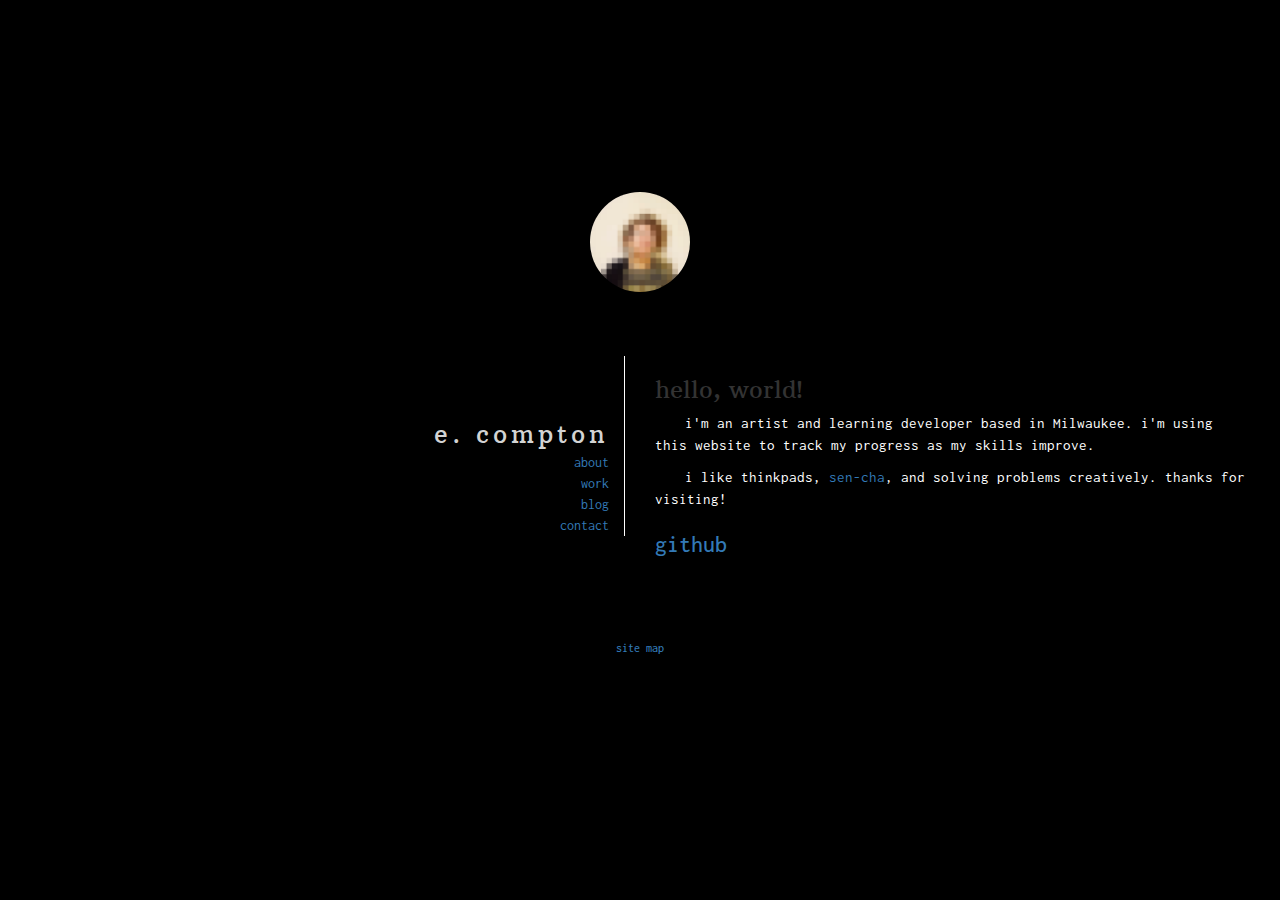
<file: index.html>
<!DOCTYPE html>
<html lang="en">
<head>
  <meta charset="utf-8">
  <meta http-equiv="X-UA-Compatible" content="IE=edge">

  <meta name="viewport" content="width=device-width, initial-scale=1">
  <title>e. compton </title>
  <link rel="icon" href="imgs/eye.ico" type="image/x-icon" />
  <link href="css/bootstrap.min.css" rel="stylesheet">
  <link href="css/styles.css" rel="stylesheet">
  <link href="https://fonts.googleapis.com/css?family=Inconsolata|Arbutus+Slab" rel="stylesheet">
</head>
<body>
  <!--this is the fixed navbar which only appears on mobile size
  -->
  <nav class="navbar navbar-inverse navbar-fixed-top visible-xs">
    <div class="container-fluid">
      <div class="navbar-header">
        <button type="button" class="navbar-toggle" data-toggle="collapse" data-target=".navbar-collapse">
          <span class="icon-bar"></span>
          <span class="icon-bar"></span>
          <span class="icon-bar"></span>
        </button>
      </div>
      <div class="collapse navbar-collapse">
        <ul class="nav navbar-nav navbar-right">
          <brand>E. Compton</brand>
          <li><a href="index.html">about</a><br></li>
          <li><a href="work.html">work</a><br></li>
          <li><a href="blog.html">blog</a><br></li>
          <li><a href="contact.html">contact</a><br></li>
        </ul>
      </div>
    </div>
  </nav>
  <!-- end navigation
  -->
  <div class="container-fluid" id="centerhelp">
    <a href="imgs/me.jpg"><img src="imgs/me.jpg" class="img-circle" id="icon" max-width:"25%" alt="a photograph of e. compton, with facial features distorted by mosaic."></a>

  </div>
  <div class="container-fluid" id="centerhelp">
    <div class="row">
      <!--column disappears on mobile website-->
      <div class="col-sm-6 hidden-xs " >
        <div class="vertical-center" >

          <div id="collapsible" class="collapse in">
            <br><br><br>

            <brand>E. Compton</brand><br>
            <a href="index.html">about</a><br>
            <a href="work.html">work</a><br>
            <a href="blog.html">blog</a><br>
            <a href="contact.html">contact</a><br>

          </div>
        </nav>
      </div>
    </div>
    <div class="col-sm-6">

      <h3>hello, world!</h3>
      <p> i'm an artist and learning developer based in Milwaukee.  i'm using this website to track my progress as my skills improve.</p>

      <p> i like thinkpads, <a href="https://en.wikipedia.org/wiki/Sencha" target="_blank">sen-cha</a>, and solving problems creatively.  thanks for visiting!</p>
      <h3><a href="https://github.com/eeooee/" target="_blank">github</a></h3>
    </div>

  </div>
</div>

<div class="container-fluid" id="centerhelp">
  <h6><a href="map.html">site map </a></h6></div>
</body>

<script src="https://ajax.googleapis.com/ajax/libs/jquery/1.12.4/jquery.min.js">
</script>
<!--all compiled JS plugins-->
<script src="js/bootstrap.min.js"></script>
</html>
</file>
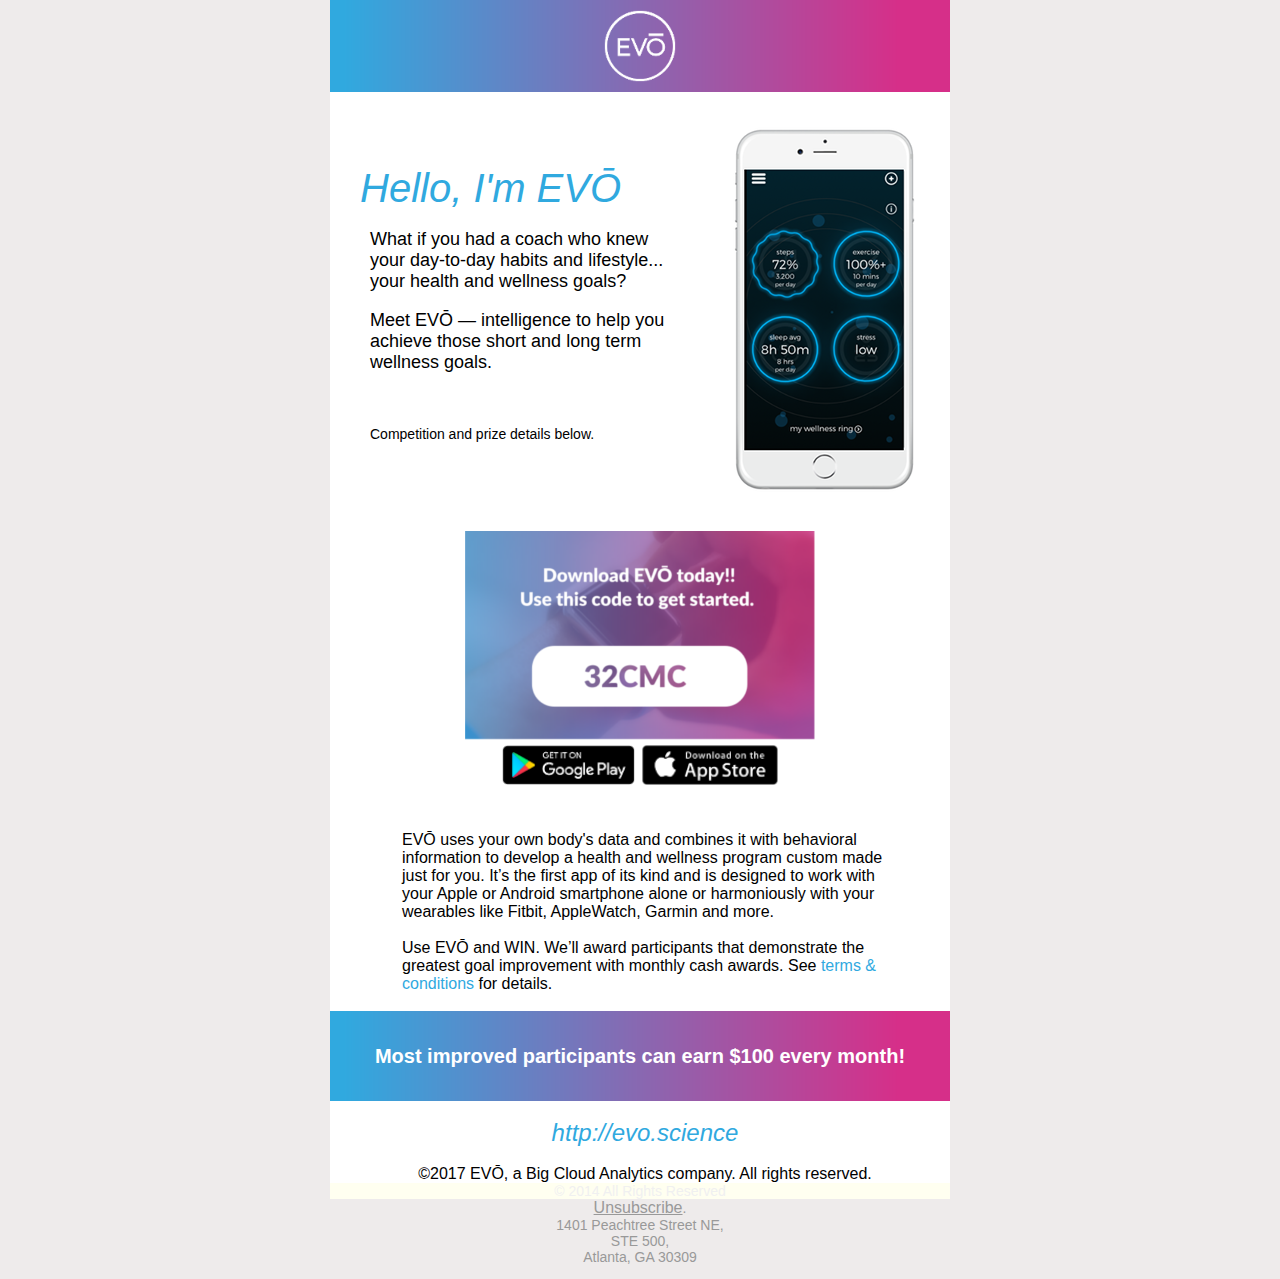
<file: mailtemplate/index.html>
<!DOCTYPE html PUBLIC "-//W3C//DTD XHTML 1.0 Transitional//EN" "http://www.w3.org/TR/xhtml1/DTD/xhtml1-transitional.dtd">
<html xmlns="http://www.w3.org/1999/xhtml">
  <head>
   <meta http-equiv="Content-Type" content="text/html; charset=utf-8" />
    <meta name="viewport" content="width=device-width, initial-scale=1" />
    <title>Sunday Ping Email</title>
    <!-- Designed by https://github.com/kaytcat -->
    <!-- Header image designed by Freepik.com -->


    <style type="text/css">
    /* Take care of image borders and formatting */

    img { max-width: 600px; outline: none; text-decoration: none; -ms-interpolation-mode: bicubic;}
    a img { border: none; }
    table { border-collapse: collapse !important; }
    #outlook a { padding:0; }
    .ReadMsgBody { width: 100%; }
    .ExternalClass {width:100%;}
    .backgroundTable {margin:0 auto; padding:0; width:100% !important;}
    table td {border-collapse: collapse;}
    .ExternalClass * {line-height: 115%;}


    /* General styling */

    td {
      font-family: Arial, sans-serif;
    }

    body {
      -webkit-font-smoothing:antialiased;
      -webkit-text-size-adjust:none;
      width: 100%;
      height: 100%;
      color: #6f6f6f;
      font-weight: 400;
      font-size: 18px;
    }


    h1 {
      margin: 10px 0;
    }

    a {
      color: #27aa90;
      text-decoration: none;
    }

    .force-full-width {
      width: 100% !important;
    }


    .body-padding {
      padding: 0 75px;
    }


    .force-width-80 {
      width: 80% !important;
    }


    </style>

    <style type="text/css" media="screen">
        @media screen {
          @import url(http://fonts.googleapis.com/css?family=Source+Sans+Pro:400,600,900);
          /* Thanks Outlook 2013! http://goo.gl/XLxpyl */
          * {
            font-family: 'Source Sans Pro', 'Helvetica Neue', 'Arial', 'sans-serif' !important;
          }
          .w280 {
            width: 280px !important;
          }

        }
    </style>

    <style type="text/css" media="only screen and (max-width: 480px)">
      /* Mobile styles */
      @media only screen and (max-width: 480px) {
            #iphone {
            display:none; 
            height:0px;
            width:0px;
            padding:0;
        }
        
        #iphoneToggle{
          width: 100%;
        }
        table[class*="w320"] {
          width: 320px !important;
        }

        td[class*="w320"] {
          width: 280px !important;
          padding-left: 20px !important;
          padding-right: 20px !important;
        }

        img[class*="w320"] {
          width: 250px !important;
          height: 67px !important;
        }

        td[class*="mobile-spacing"] {
          padding-top: 10px !important;
          padding-bottom: 10px !important;
        }

        *[class*="mobile-hide"] {
          display: none !important;
        }

        *[class*="mobile-br"] {
          font-size: 12px !important;
        }

        td[class*="mobile-w20"] {
          width: 20px !important;
        }

        img[class*="mobile-w20"] {
          width: 20px !important;
        }

        td[class*="mobile-center"] {
          text-align: center !important;
        }

        table[class*="w100p"] {
          width: 100% !important;
        }

        td[class*="activate-now"] {
          padding-right: 0 !important;
          padding-top: 20px !important;
        }

        td[class*="mobile-resize"] {
          font-size: 22px !important;
          padding-left: 15px !important;
        }

      }
    </style>
  </head>
  <body  offset="0" class="body" style="padding:0; margin:0; display:block; background:#eeebeb; -webkit-text-size-adjust:none" bgcolor="#eeebeb">
  <table align="center" cellpadding="0" cellspacing="0" width="100%" height="100%">
    <tr>
      <td align="center" valign="top" style="background-color:#eeebeb" width="100%">

      <center>

        <table cellspacing="0" cellpadding="0" width="620" class="w320">
          <tr>
            <td align="center" valign="top">


            <table style="margin:0 auto;" cellspacing="0" cellpadding="0" width="100%">
              <tr>
                                     <td>
                        <table>
                            <tr>
                                        <td background="gradient.png" width="100%" bgcolor="#9360ac" valign="middle" align="center" height="80px">
                   <!--[if gte mso 9]>
                   <v:rect xmlns:v="urn:schemas-microsoft-com:vml" fill="true" stroke="false" style="width:620px;height:80px;">
                     <v:fill type="frame" src="gradient.png" color="#9360ac" />
                     <v:textbox style="mso-fit-shape-to-text:true" inset="0,0,0,0">
                   <![endif]-->
                   <div>  
                     <table width="618" height="90px">
                       <tr>
                           <td><td>
                         <td align="center">
                             <img src="EVOLogo.png" style="height:80px; width:auto;">
                         </td>
                           
                           <td><td>
                       </tr>
                     </table>
                                          
                                               </div>
                   <!--[if gte mso 9]>
                     </v:textbox>
                   </v:rect>
                   <![endif]-->
                                         </td>
                                         </tr>
                          </table>
                              </td>
              </tr>
            </table>


            <table cellspacing="0" cellpadding="0" width="100%" style="background-color:#ffffff;">
              <tr>
                <td style="background-color:#ffffff;">

                  <table cellspacing="0" cellpadding="0" width="100%">
                    <tr>
                      <td >
                      <table cellspacing="0" cellpadding="30" width="100%">
                          
                      <td >
                          <table  cellspacing="0" cellpadding="0"  valign="top">
                              <tr>
                                  <td id="iphoneToggle" style="font-size:40px; font-weight: 300; font-style:italic; color: #30a9df; text-align:left;">
                          
                        Hello, I'm EV&#332;
                      <br>
                                  </td>
                              </tr>
                              <tr>
                                  <td style=" color:#000000;  font-family: 'Georgia';font-size: 18px;font-weight: normal;margin: 0;margin-bottom: 15px; padding-left:10px;">
                                                                         <p> What if you had a coach who knew your day-to-day habits and lifestyle...  your health and wellness goals?</p>
                         

<p>Meet EV&#332; — intelligence to help you achieve those short and long term 
    wellness goals. </p><br>
                                  </td>
                              </tr>
                              <tr>
                                  <td style=" color:#000000;  font-family: 'Georgia';font-size: 14px;font-weight: normal;margin: 0;margin-bottom: 15px; padding-left:10px;">
                                      
                                  <p>Competition and prize details below. </p>
                                  </td>
                              </tr>
                          </table>
                          </td>
                          <td width="0px">
                              <img id="iphone" src="iphone.png" />
                          </td>
                          </table>   
                      </td>
                      <td>
                          
                        </td>
                    </tr>
                    <tr>
                      <td  align="center" style="font-size:24px; text-align:center; padding: 0 75px; color:#6f6f6f;" class="w320 mobile-spacing; ">
                     <!-- START LIQUID WRAPPER -->
<!--[if mso]>
<table cellpadding="0" cellspacing="0" border="0" style="padding:0px;margin:0px;width:100%;">
    <tr><td colspan="3" style="padding:0px;margin:0px;font-size:20px;height:20px;" height="20">&nbsp;</td></tr>
    <tr>
        <td style="padding:0px;margin:0px;">&nbsp;</td>
        <td style="padding:0px;margin:0px;" width="450">
<![endif]-->
  
    <table    height="209px" valign="top" align="center" style="mso-table-lspace: 0pt;mso-table-rspace: 0pt; max-width:450px; ">
    
    <tr>
        <td  >
 <img src="tracker2.png" alt="Download EVO Today.  Try the code 32CMC to get started."/>  
        </td>
        </tr>
        <tr>
            <td>
                
            </td>
        </tr>
        <tr>
            <td align="center">
                    <a href="https://play.google.com/store/apps/details?id=com.bca.evo&hl=en&pcampaignid=MKT-Other-global-all-co-prtnr-py-PartBadge-Mar2515-1" style="color: #3498db;text-decoration: underline;font-size: 16px !important;"><img height="40px" alt="Get it on Google Play" src="google.png" style="border: none;-ms-interpolation-mode: bicubic;max-width: 100%;"></a>
            	 <a href="https://itunes.apple.com/us/app/evo-bca/id1242803099?mt=8" style="color: #3498db;text-decoration: underline;font-size: 16px !important;"><img height="40px" alt="Get it on the App Store" src="apple.png" style="border: none;-ms-interpolation-mode: bicubic;max-width: 100%;"></a>
            </td>
        </tr>
  </table>
  
<!--[if mso]>
        </td>
        <td style="padding:0px;margin:0px;">&nbsp;</td>
    </tr>
    <tr><td colspan="3" style="padding:0px;margin:0px;font-size:20px;height:20px;" height="20">&nbsp;</td></tr>
</table>
<![endif]-->
<!-- END LIQUID WRAPPER -->     
                          
                          
                          
                          
                          
                          
                          
                          
                          
                      </td>
                    </tr>
                  </table>

                 

                </td>
              </tr>
            </table>

            <table cellspacing="0" cellpadding="0" class="force-full-width" bgcolor="#ffffff" >
              <tr>
                <td style="background-color:#ffffff;">
                <br>

                <center>

                <table style="margin: 0 auto;" cellspacing="0" cellpadding="0" class="force-width-80">
                  <tr>
                    <td style=" color:#000000 !important; font-family: 'Georgia';font-size: 16px;font-weight: normal;margin: 0;margin-bottom: 15px; padding-left:10px;">
                  <br>
EV&#332; uses your own body's data and combines it with behavioral information to develop a health and wellness program custom made just for you.  It’s the first app of its kind and is designed to work with your Apple or Android smartphone alone or harmoniously with your wearables like Fitbit, AppleWatch, Garmin and more.

<br>
<br>                        

Use EV&#332; and WIN. We’ll award participants that demonstrate the greatest  goal improvement with monthly cash awards.  See <a style="text-decoration: none;color: #30a9df;font-size: 16px !important;" href="http://evo.science/email-contest-terms">terms & conditions</a> for details. 
                        <br>
                        <br>
                  </tr>
                </table>
                </center>


                <table style="margin:0 auto;" cellspacing="0" cellpadding="0" width="100%">
                  <tr>
                  <td background="gradient.png" width="100%" bgcolor="#9360ac" valign="middle" align="center" height="80px">
                   <!--[if gte mso 9]>
                   <v:rect xmlns:v="urn:schemas-microsoft-com:vml" fill="true" stroke="false" style="width:620px;height:80px;">
                     <v:fill type="frame" src="gradient.png" color="#9360ac" />
                     <v:textbox style="mso-fit-shape-to-text:true" inset="0,0,0,0">
                   <![endif]-->
                   <div>  
                     <table width="620" height="90px">
                       <tr>
                           <td><td>
                         <td  align="center"  style="color:#ffffff; font-size:20px; font-family:Montserrat; font-weight:600">
                           
                        Most improved participants can earn $100 every month!
                         </td>
                           
                           <td><td>
                       </tr>
                     </table>
                                          
                                             </div>
                   <!--[if gte mso 9]>
                     </v:textbox>
                   </v:rect>
                   <![endif]-->
                                         </td>
                  </tr>
                </table>


                <table cellspacing="0" cellpadding="0" bgcolor="#fffff"  class="force-full-width">
                  <tr>
                    <td style="background-color:#ffffff; text-align:center;  font-family: 'Georgia';font-size: 16px;font-weight: normal;margin: 0;margin-bottom: 15px; padding-left:10px; color:#000000;">
                    <br>
                   
                  <a href="http://evo.science" style="font-size: 24px;text-decoration: none;color: #30a9df; font-style:italic ">http://evo.science</a><br>
              <br>
              
©2017 EV&#332;, a Big Cloud Analytics company.  All rights reserved.

                    </td>
                  </tr>
                  <tr>
                    <td style="color:#f0f0f0; font-size: 14px; text-align:center; ">
                      © 2014 All Rights Reserved
                    </td>
                  </tr>
                  <tr>
                    <td style="background-color: #eeebeb; color:#999999; font-size: 14px; text-align:center;">
                        
                         <a href="  " style="color: #999999;text-decoration: underline;font-size: 16px !important;text-align: center;">Unsubscribe</a>.<br>
                    1401 Peachtree Street NE, <br> STE 500,<br> Atlanta, GA 30309
                    
                    </td>
                  </tr>
                  <tr>
                    <td style="background-color: #eeebeb; font-size:12px;">
                      &nbsp;
                    </td>
                  </tr>
                </table>

                </td>
              </tr>
            </table>







            </td>
          </tr>
        </table>

      </center>




      </td>
    </tr>
  </table>
  </body>
</html>
</file>
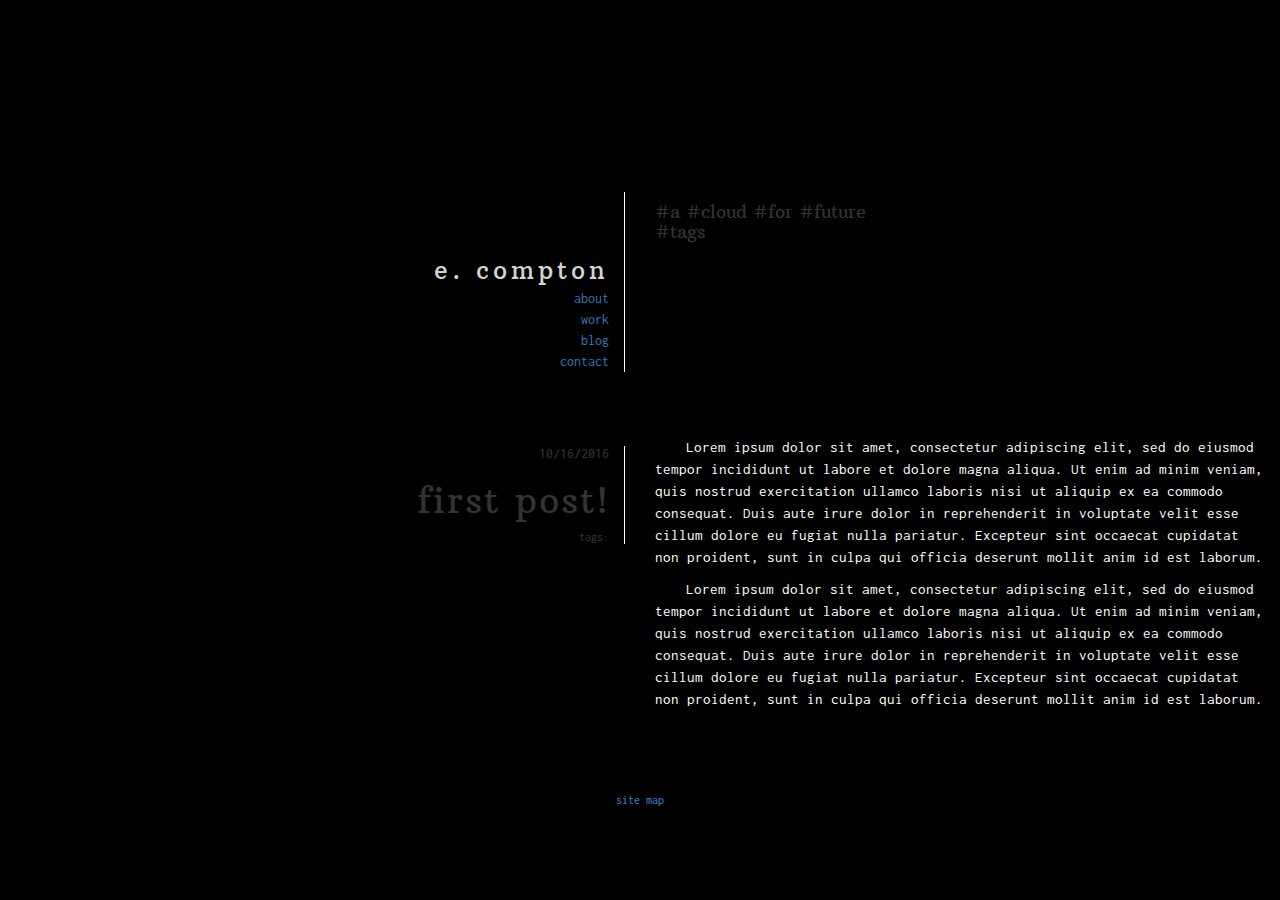
<file: blog.html>
<!DOCTYPE html>
<html lang="en">
<head>
  <meta charset="utf-8">
  <meta http-equiv="X-UA-Compatible" content="IE=edge">

  <meta name="viewport" content="width=device-width, initial-scale=1">
  <title>e. compton | blog</title>
  <link rel="icon" href="imgs/eye.ico" type="image/x-icon" />

  <link href="css/bootstrap.min.css" rel="stylesheet">
  <link href="css/styles.css" rel="stylesheet">
  <link href="https://fonts.googleapis.com/css?family=Inconsolata|Arbutus+Slab" rel="stylesheet">
</head>
<body>
  <nav class="navbar navbar-inverse navbar-fixed-top visible-xs">
    <div class="container-fluid">
      <div class="navbar-header">
        <button type="button" class="navbar-toggle" data-toggle="collapse" data-target=".navbar-collapse">
          <span class="icon-bar"></span>
          <span class="icon-bar"></span>
          <span class="icon-bar"></span>
        </button>
      </div>
      <div class="collapse navbar-collapse">
        <ul class="nav navbar-nav navbar-right">
          <li><a href="index.html">about</a><br></li>
          <li><a href="work.html">work</a><br></li>
          <li><a href="blog.html">blog</a><br></li>
          <li><a href="contact.html">contact</a><br></li>
        </ul>
      </div>
    </div>
  </nav>
  <div class="container-fluid" id="centerhelp">
    <div class="row">
      <div class="col-sm-6 hidden-xs ">
        <div class="vertical-center">

          <div id="collapsible" class="collapse in">
            <br><br><br>
            <brand>e. compton</brand><br>

            <a href="index.html">about</a><br>
            <a href="work.html">work</a><br>
            <a href="blog.html">blog</a><br>
            <a href="contact.html">contact</a><br>
          </div>
        </div>
      </nav>
    </div>
    <div class="col-sm-6" >

      <p><h4>#a #cloud #for #future #tags
      </h4></p>

    </div>
  </div>
</div>
<div class="container-fluid" id="centerhelp">
  <div class="row">
    <div class="col-sm-6" >
      <div class="vertical-center">
        <h5>10/16/2016</h5>
        <h1>first post!</h1>
        <h6>tags: </h6>
      </div>
    </div>
    <div class="col-sm-6">
      <p>Lorem ipsum dolor sit amet, consectetur adipiscing elit, sed do eiusmod tempor incididunt ut labore et dolore magna aliqua. Ut enim ad minim veniam, quis nostrud exercitation ullamco laboris nisi ut aliquip ex ea commodo consequat. Duis aute irure dolor in reprehenderit in voluptate velit esse cillum dolore eu fugiat nulla pariatur. Excepteur sint occaecat cupidatat non proident, sunt in culpa qui officia deserunt mollit anim id est laborum.
      </p>    <p>Lorem ipsum dolor sit amet, consectetur adipiscing elit, sed do eiusmod tempor incididunt ut labore et dolore magna aliqua. Ut enim ad minim veniam, quis nostrud exercitation ullamco laboris nisi ut aliquip ex ea commodo consequat. Duis aute irure dolor in reprehenderit in voluptate velit esse cillum dolore eu fugiat nulla pariatur. Excepteur sint occaecat cupidatat non proident, sunt in culpa qui officia deserunt mollit anim id est laborum.
      </p>
    </div>
  </div>
</div>

<div class="container-fluid" id="centerhelp">
  <h6><a href="map.html">site map </a></h6></div>
</body>

<script src="https://ajax.googleapis.com/ajax/libs/jquery/1.12.4/jquery.min.js">
</script>
<!--all compiled JS plugins-->
<script src="js/bootstrap.min.js"></script>
</html>
</file>
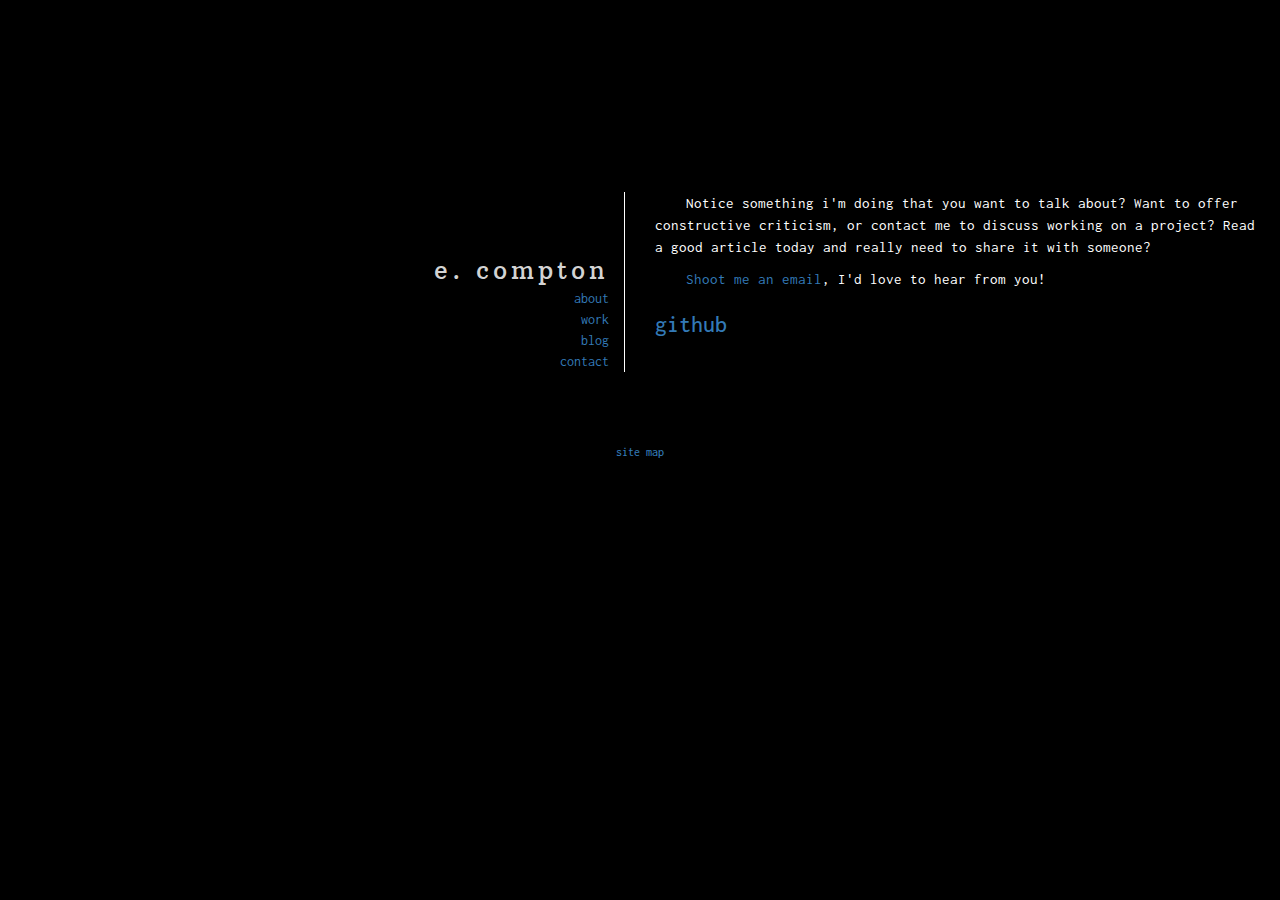
<file: contact.html>
<!DOCTYPE html>
<html lang="en">
<head>
  <meta charset="utf-8">
  <meta http-equiv="X-UA-Compatible" content="IE=edge">

  <meta name="viewport" content="width=device-width, initial-scale=1">
  <title>e. compton | contact</title>
  <link rel="icon" href="imgs/eye.ico" type="image/x-icon" />
  <link href="css/bootstrap.min.css" rel="stylesheet">
  <link href="css/styles.css" rel="stylesheet">
  <link href="https://fonts.googleapis.com/css?family=Inconsolata|Arbutus+Slab" rel="stylesheet">
</head>
<body>
  <nav class="navbar navbar-inverse navbar-fixed-top visible-xs">
    <div class="container-fluid">
      <div class="navbar-header">
        <button type="button" class="navbar-toggle" data-toggle="collapse" data-target=".navbar-collapse">
          <span class="icon-bar"></span>
          <span class="icon-bar"></span>
          <span class="icon-bar"></span>
        </button>
      </div>
      <div class="collapse navbar-collapse">
        <ul class="nav navbar-nav navbar-right">
          <brand>E. Compton</brand>
          <li><a href="index.html">about</a><br></li>
          <li><a href="work.html">work</a><br></li>
          <li><a href="blog.html">blog</a><br></li>
          <li><a href="contact.html">contact</a><br></li>
        </ul>
      </div>
    </div>
  </nav>
  <div class="container-fluid" id="centerhelp">
    <div class="row">
      <div class="col-sm-6 hidden-xs ">
        <div class="vertical-center">
          <div id="collapsible" class="collapse in">
            <br><br><br>
            <brand>e. compton</brand><br>
            <a href="index.html">about</a><br>
            <a href="work.html">work</a><br>
            <a href="blog.html">blog</a><br>
            <a href="contact.html">contact</a><br>

          </div>
        </div>
      </nav>
    </div>
    <div class="col-sm-6">
      <p>Notice something i'm doing that you want to talk about?  Want to offer constructive criticism, or contact me to discuss working on a project?  Read a good article today and really need to share it with someone?  </p>
      <p><a href="mailto:epiphanyepiphany@gmail.com">Shoot me an email</a>, I'd love to hear from you!</p>

      <h3><a href="https://github.com/eeooee/" target="_blank">github</a></h3>  </div>
    </div>
  </div>


  <div class="container-fluid" id="centerhelp">
    <h6><a href="map.html">site map </a></h6></div>

  </body>

  <script src="https://ajax.googleapis.com/ajax/libs/jquery/1.12.4/jquery.min.js">
  </script>
  <!--all compiled JS plugins-->
  <script src="js/bootstrap.min.js"></script>
  </html>
</file>
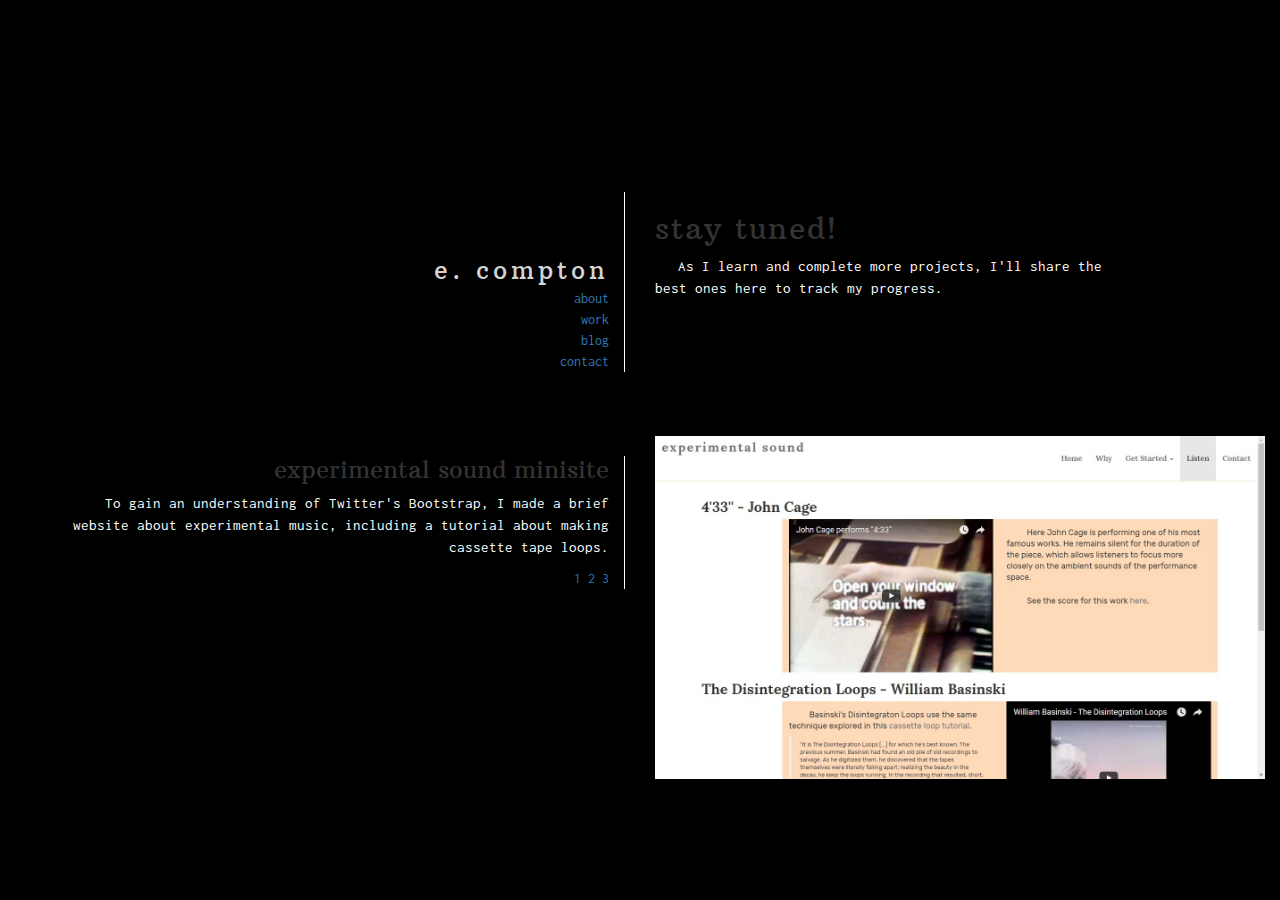
<file: work.html>
<!DOCTYPE html>
<html lang="en">
<head>
  <meta charset="utf-8">
  <meta http-equiv="X-UA-Compatible" content="IE=edge">
  <meta name="viewport" content="width=device-width, initial-scale=1">
  <title>e. compton | work</title>

  <link rel="icon" href="imgs/eye.ico" type="image/x-icon" />
  <link href="css/bootstrap.min.css" rel="stylesheet">
  <link href="css/styles.css" rel="stylesheet">
  <link href="https://fonts.googleapis.com/css?family=Inconsolata|Arbutus+Slab" rel="stylesheet">
</head>
<body>
  <nav class="navbar navbar-inverse navbar-fixed-top visible-xs">
    <div class="container-fluid">
      <div class="navbar-header">
        <button type="button" class="navbar-toggle" data-toggle="collapse" data-target=".navbar-collapse">
          <span class="icon-bar"></span>
          <span class="icon-bar"></span>
          <span class="icon-bar"></span>
        </button>
      </div>
      <div class="collapse navbar-collapse">
        <ul class="nav navbar-nav navbar-right">
          <li><a href="index.html">about</a><br></li>
          <li><a href="work.html">work</a><br></li>
          <li><a href="blog.html">blog</a><br></li>
          <li><a href="contact.html">contact</a><br></li>
        </ul>
      </div>
    </div>
  </nav>

  <div class="container-fluid" id="centerhelp">
    <div class="row">
      <div class="col-sm-6 hidden-xs " >
        <div class="vertical-center" >

          <div id="collapsible" class="collapse in">
            <br><br><br>
            <brand>e. compton</brand><br>
            <a href="index.html">about</a><br>
            <a href="work.html">work</a><br>
            <a href="blog.html">blog</a><br>
            <a href="contact.html">contact</a><br>

          </div>

        </div>
      </div>
      <div class="col-sm-6">
        <h2>stay tuned!  </h2>
        <p>As I learn and complete more projects, I'll share the best ones here to track my progress.
        </div>
      </div></div>

      <div class="col-sm-6" >
        <div class="vertical-center">

          <h3>
            experimental sound minisite
          </h3>
          <p>To gain an understanding of Twitter's Bootstrap, I made a brief website about experimental music, including a tutorial about making cassette tape loops.</p>
          <a href="imgs/project1.jpg">1 </a> <a href="imgs/project1-2.jpg">2 </a><a href="imgs/project1-3.jpg">3</a>
        </div></div>
        <div class="col-sm-6">
          <img src="imgs/project1.jpg" alt="a website on experimental sound created as part of devCodeCamp.">
        </div>
      </div>

    </body>


    <script src="https://ajax.googleapis.com/ajax/libs/jquery/1.12.4/jquery.min.js">
    </script>
    <!--all compiled JS plugins-->
    <script src="js/bootstrap.min.js"></script>
    </html>
</file>
<file: css/styles.css>
/* this class aligns div content vertically and uses padding for consistency*/
.vertical-center{
  text-align:right;
  align-self:center;
  padding-right:15px;
  border-right:1px solid white;
}


#centerhelp{
  margin-bottom:5%;
  display:flex;
  justify-content:center;

}
/*resizes the photo of me to icon size */
#icon{
  max-width:100px;
  max-height:100px;
}
img{
  width:100%;
  height:auto;
}

body{
  margin-top:15%;
  background-color:black;
}


brand{
  padding-left:15px;
  font-family:'Arbutus Slab', serif;
  font-size:180%;
  color:LightGrey;
  text-transform:lowercase;
  letter-spacing:4px;
}
/*titles and brands*/
h1, h2{
  font-family:'Arbutus Slab', serif;
  letter-spacing:2px;
}

h3,h4{
  font-family:'Arbutus Slab', serif;
}
/* for dates/tags */

h5, h6{
  font-family:'Inconsolata', monospace;
}

p{
  font-family:'Inconsolata', monospace;
 color:white;
 font-size:110%;
 text-indent:5%;
}

a{
  font-family:'Inconsolata', monospace;
}

.navbar.navbar-inverse {
  background-color:transparent;
}


.navbar-collapse{
  background:black;
}
</file>
